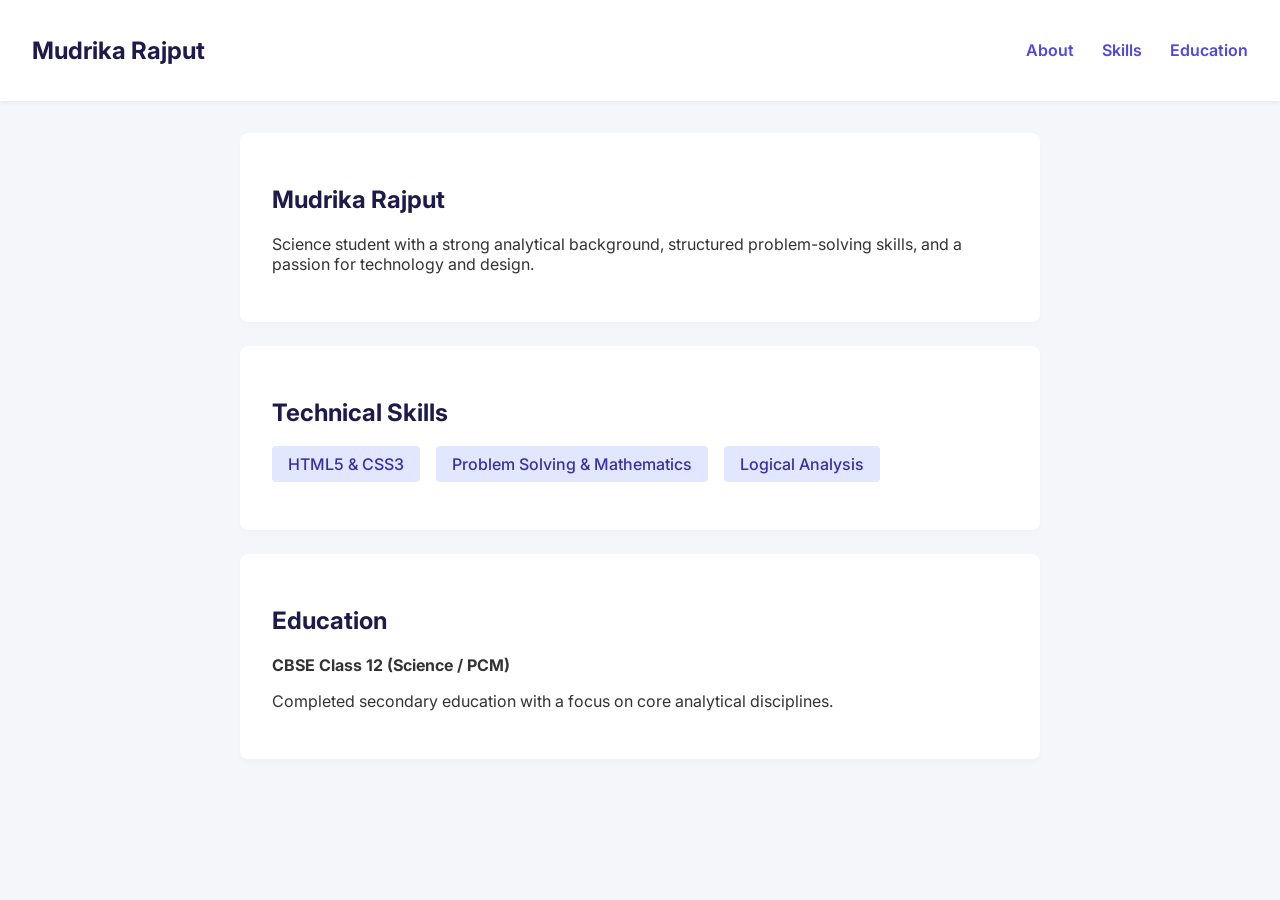
<file: index.html>
<!DOCTYPE html>
<html lang="en">
<head>
    <meta charset="UTF-8">
    <meta name="viewport" content="width=device-width, initial-scale=1.0">
    <title>Mudrika Rajput - Resume</title>
    <link rel="stylesheet" href="style.css">
    <link href="https://fonts.googleapis.com/css2?family=Inter:wght@300;400;600;700&display=swap" rel="stylesheet">
</head>
<body>
    <header class="navbar">
        <h2>Mudrika Rajput</h2>
        <nav>
            <a href="#about">About</a>
            <a href="#skills">Skills</a>
            <a href="#education">Education</a>
        </nav>
    </header>

    <main class="container">
        <section id="about" class="card">
            <h1>Mudrika Rajput</h1>
            <p>Science student with a strong analytical background, structured problem-solving skills, and a passion for technology and design.</p>
        </section>

        <section id="skills" class="card">
            <h2>Technical Skills</h2>
            <ul class="skills-list">
                <li>HTML5 & CSS3</li>
                <li>Problem Solving & Mathematics</li>
                <li>Logical Analysis</li>
            </ul>
        </section>

        <section id="education" class="card">
            <h2>Education</h2>
            <p><strong>CBSE Class 12 (Science / PCM)</strong></p>
            <p>Completed secondary education with a focus on core analytical disciplines.</p>
        </section>
    </main>
</body>
</html>
</file>
<file: style.css>
body {
    font-family: 'Inter', sans-serif;
    background-color: #f4f6f9;
    color: #333;
    margin: 0;
    padding: 0;
}

.navbar {
    background-color: #ffffff;
    display: flex;
    justify-content: space-between;
    align-items: center;
    padding: 1rem 2rem;
    box-shadow: 0 2px 4px rgba(0,0,0,0.05);
}

.navbar nav a {
    text-decoration: none;
    color: #4f46e5;
    margin-left: 1.5rem;
    font-weight: 600;
}

.container {
    max-width: 800px;
    margin: 2rem auto;
    padding: 0 1rem;
}

.card {
    background: #ffffff;
    padding: 2rem;
    margin-bottom: 1.5rem;
    border-radius: 8px;
    box-shadow: 0 4px 6px rgba(0,0,0,0.02);
}

h1, h2 {
    color: #1e1b4b;
}

.skills-list {
    display: flex;
    gap: 1rem;
    list-style: none;
    padding: 0;
}

.skills-list li {
    background: #e0e7ff;
    color: #3730a3;
    padding: 0.5rem 1rem;
    border-radius: 4px;
    font-weight: 500;
}
</file>
<file: resume-project/style.css>
body {
    font-family: 'Inter', sans-serif;
    background-color: #f4f6f9;
    color: #333;
    margin: 0;
    padding: 0;
}

.navbar {
    background-color: #ffffff;
    display: flex;
    justify-content: space-between;
    align-items: center;
    padding: 1rem 2rem;
    box-shadow: 0 2px 4px rgba(0,0,0,0.05);
}

.navbar nav a {
    text-decoration: none;
    color: #4f46e5;
    margin-left: 1.5rem;
    font-weight: 600;
}

.container {
    max-width: 800px;
    margin: 2rem auto;
    padding: 0 1rem;
}

.card {
    background: #ffffff;
    padding: 2rem;
    margin-bottom: 1.5rem;
    border-radius: 8px;
    box-shadow: 0 4px 6px rgba(0,0,0,0.02);
}

h1, h2 {
    color: #1e1b4b;
}

.skills-list {
    display: flex;
    gap: 1rem;
    list-style: none;
    padding: 0;
}

.skills-list li {
    background: #e0e7ff;
    color: #3730a3;
    padding: 0.5rem 1rem;
    border-radius: 4px;
    font-weight: 500;
}
</file>
